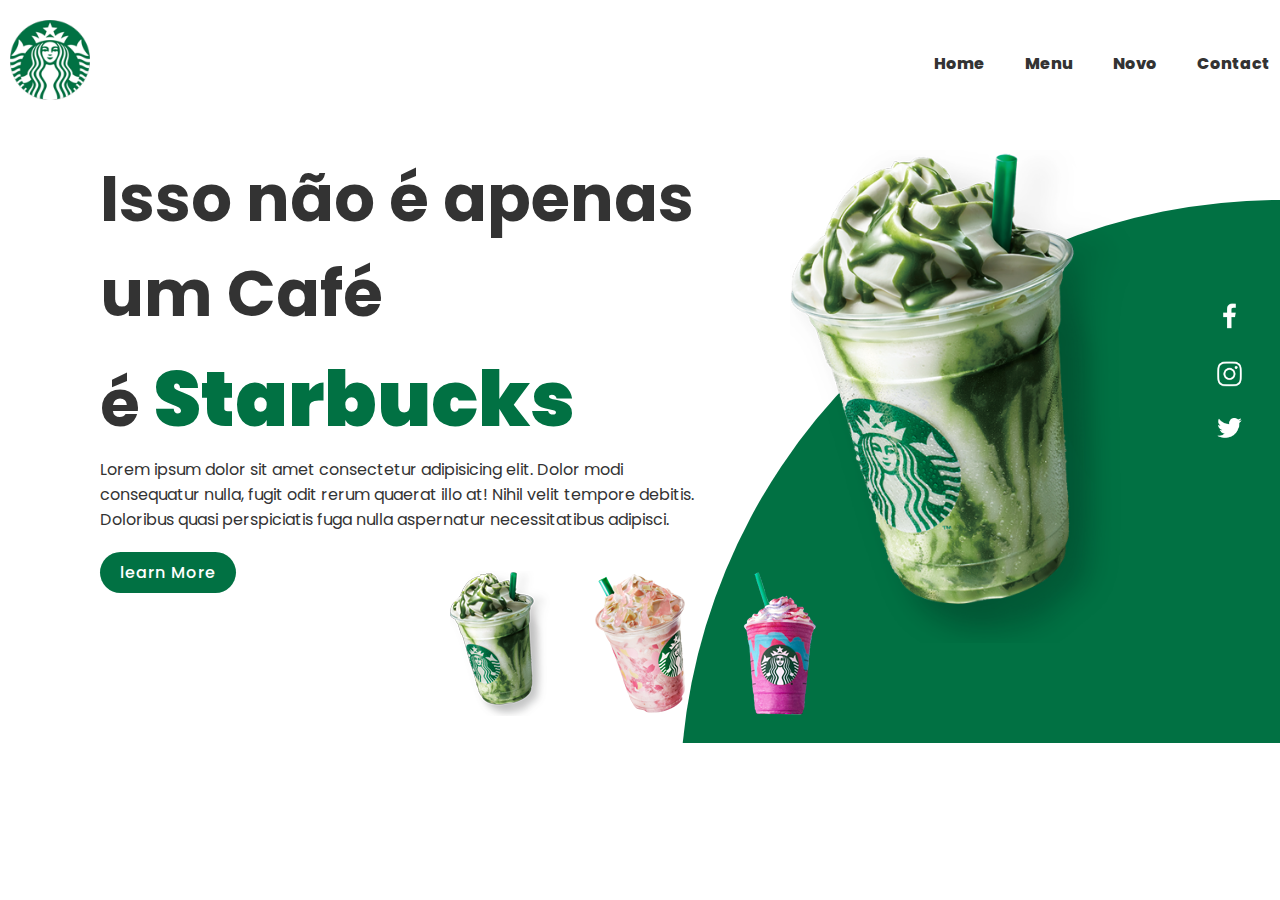
<file: index.html>
<!DOCTYPE html>
<html lang="PT-BR">
<head>
    <meta charset="UTF-8">
    <meta name="viewport" content="width=device-width, initial-scale=1.0">
    <link rel="stylesheet" href="style.css">
    <title>Starbucks</title>
</head>
<body>
    <section>
        <div class="circle"></div>
        <header>
            <a href="#"><img src="logo.png" class="logo"></a>
            <ul>
                <li>
                    <a href="#">Home</a>
                </li>

                <li>
                    <a href="#">Menu</a>
                </li>

                <li>
                    <a href="#">Novo</a>
                </li>

                <li>
                    <a href="#">Contact</a>
                </li>
            </ul>
        </header>
        <div class="container">
            <div class="text-box">
                <h2>Isso não é apenas um Café <br> é  <span>Starbucks</span></h2>
                <p>Lorem ipsum dolor sit amet consectetur adipisicing elit. Dolor modi consequatur nulla, fugit odit rerum quaerat illo at! Nihil velit tempore debitis. Doloribus quasi perspiciatis fuga nulla aspernatur necessitatibus adipisci.</p>
                <a href="3">learn More</a>
            </div>
            <div class="img-box">
                <img src="img1.png" class="starbucks" alt="">
            </div>
        </div>
        <ul class="thumb">
            <li><img src="thumb1.png" onclick="imgSlider('img1.png');changeCircleColor('#017143')"></li>
            <li><img src="thumb2.png" onclick="imgSlider('img2.png');changeCircleColor('#0eb7495')"></li>
            <li><img src="thumb3.png" onclick="imgSlider('img3.png');changeCircleColor('#d752b1')"></li>
        </ul>
        <ul class="social">
            <li><a href="#"><img src="facebook.png"></a></li>
            <li><a href="#"><img src="instagram.png"></a></li>
            <li><a href="#"><img src="twitter.png"></a></li>
        </ul>
    </section>
</body>
</html>
</file>
<file: style.css>
@import url('https://fonts.googleapis.com/css2?family=Montserrat:wght@300;400;500;700&family=Nunito+Sans:ital,wght@0,400;0,700;0,800;1,300;1,700&family=Poppins:wght@400;500;600;700;800;900&display=swap');
*{
    margin: 0;
    padding: 0;
    box-sizing: border-box;
    font-family: 'Poppins', sans-serif;
}
section{
    position: relative;
    width: 100%;
    min-width: 100vh;
    padding: 100px;
    display: flex;
    justify-content: space-between;
    align-items: center;
    background: #fff;
}
header{
    position: absolute;
    top: 0;
    left: 0;
    width: 100%;
    padding: 20px 10px;
    display: flex;
    justify-content: space-between;
    align-items: center;
}
header .logo{
    position: relative;
    max-width: 80px;
}
header ul{
    position: relative;
    display: flex;
}
header ul li{
    list-style: none;
}
header ul li a{
    display: inline-block;
    color: #333;
    font-weight: 800;
    margin-left: 40px;
    text-decoration: none;
}
.container{
    position: relative;
    width: 100%;
    display: flex;
    justify-content: space-between;
    align-items: center;
}
.container .text-box{
    position: relative;
    max-width: 600px;
}
.container .text-box h2{
    color: #333;
    font-size: 4em;
    font-weight: 500px;
}
.container .text-box h2 span{
    color: #017143;
    font-size: 1.2em;
    font-weight: 900;
}
.container .text-box p{
    color: #333;
}
.container .text-box a{
    display: inline-block;
    margin-top: 20px;
    padding: 8px 20px;
    background: #017143;
    color: #fff;
    border-radius: 40px;
    font-weight: 500;
    letter-spacing: 1px;
    text-decoration: none;
}
.container .img-box{
    width: 600px;
    display: flex;
    justify-content: flex-end;
    padding-right: 50px;
    margin-top: 50px;
}
.container .img-box img{
    max-width: 340px;
}
.thumb{
    position: absolute;
    left: 50%;
    bottom: 20px;
    transform: translateX(-50%);
    display: flex;
}
.thumb li{
    list-style: none;
    display: inline-block;
    margin: 0 20px;
    padding: 0;
    cursor: pointer;
    transition: 0.5s;
}
.thumb li:hover{
    transform: translateY(-15px);
}
.thumb li img{
    max-width: 600px;
}
.social{
    position: absolute;
    top: 50%;
    right: 30px;
    transform: translateY(-50%);
    display: flex;
    justify-content: center;
    align-items: center;
    flex-direction: column;
}
.social li {
    list-style: none;
}
.social li a{
    display: inline-block;
    margin: 5px 0;
    transform: scale(0.6);
    filter: invert(1);
}
.circle{
    position: absolute;
    top: 0;
    left: 0;
    width: 100%;
    height: 100%;
    background: #017143;
    clip-path: circle(600px at right 800px);
}

/* section .container a {
    
} */
</file>
